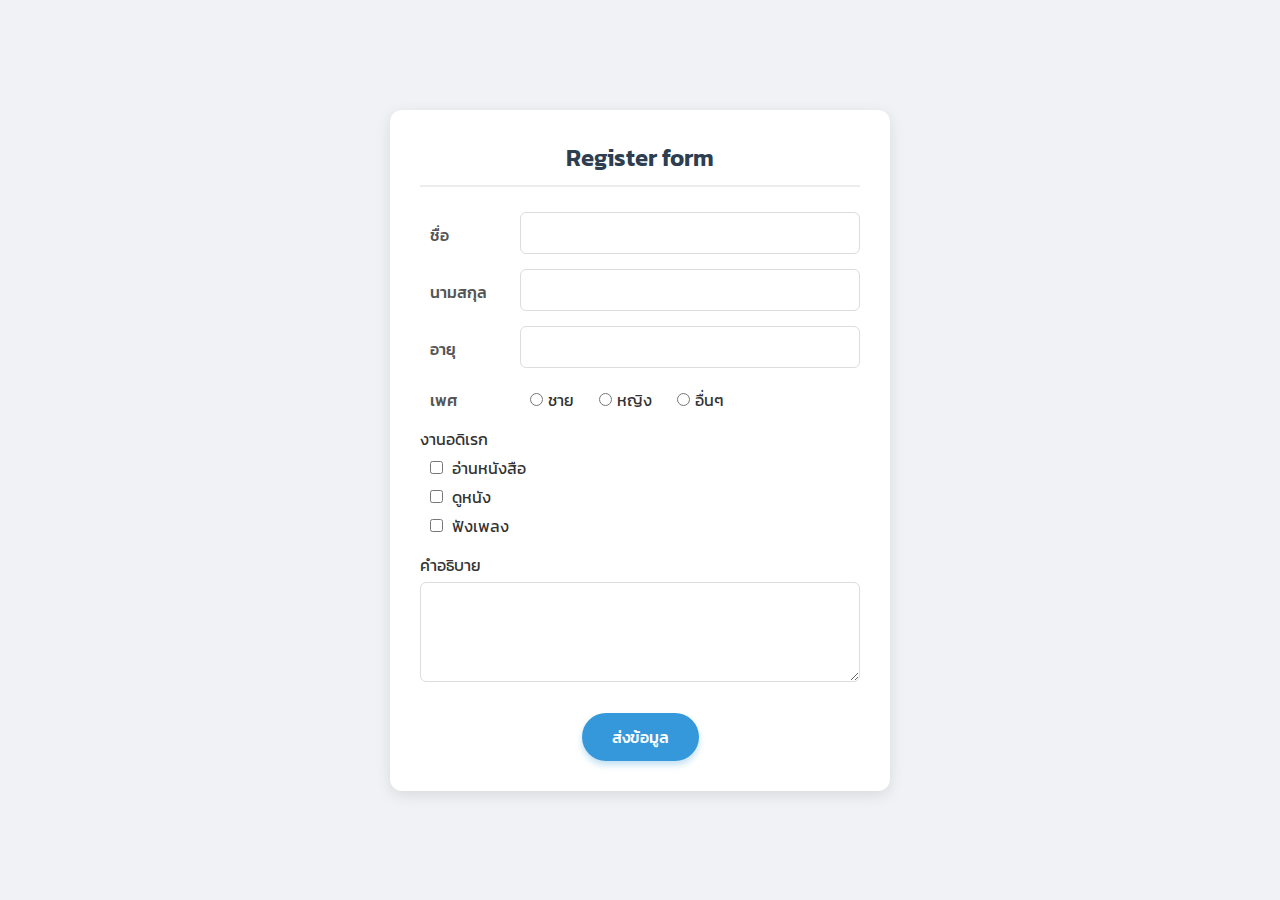
<file: Frontend/index.html>
<!DOCTYPE html>
<html lang="en">
<head>

    <meta charset="UTF-8">
    <meta name="viewport" content="width=device-width, initial-scale=1.0">
    <title>Document</title>
    <link rel="stylesheet" href="styles.css">

</head>
<body>
    <div class="container">
        <div class="header">
            Register form
        </div>
        <div class="flex form-input">
            <div class="header-form">ชื่อ</div>
            <input class="form" name="firstname" type="text">
        </div>
        <div class="flex form-input">
            <div class="header-form">นามสกุล</div>
            <input class="form" name="lastname" type="text">
        </div>
        <div class="flex form-input">
            <div class="header-form">อายุ</div> 
            <input class="form" name="age" type="number" min="0" max="100">
        </div>
        <div class="flex gender form-input">
            <div class="header-form">เพศ</div> 
            <div class="flex">
                <div>
                    <input name="gender" type="radio" value="ชาย"> ชาย
                </div>
                <div>
                    <input name="gender" type="radio" value="หญิง"> หญิง
                </div>
                <div>
                    <input name="gender" type="radio" value="อื่นๆ"> อื่นๆ
                </div>
            </div>
        </div>
        <div class="form-input">
            งานอดิเรก
            <div>
                <input name="interest" type="checkbox" value="อ่านหนังสือ"> อ่านหนังสือ
            </div>
            <div>
                <input name="interest" type="checkbox" value="ดูหนัง"> ดูหนัง
            </div>
            <div>
                <input name="interest" type="checkbox" value="ฟังเพลง"> ฟังเพลง
            </div>
        </div>
        <div class="form-input">
            คำอธิบาย
            <textarea name="description"></textarea>
        </div>
        <div class="center">
            <button onclick="submitData()" class="button">ส่งข้อมูล</button>
        </div>
    </div>
    <script src="index.js"></script>
</body>
</html>
</file>
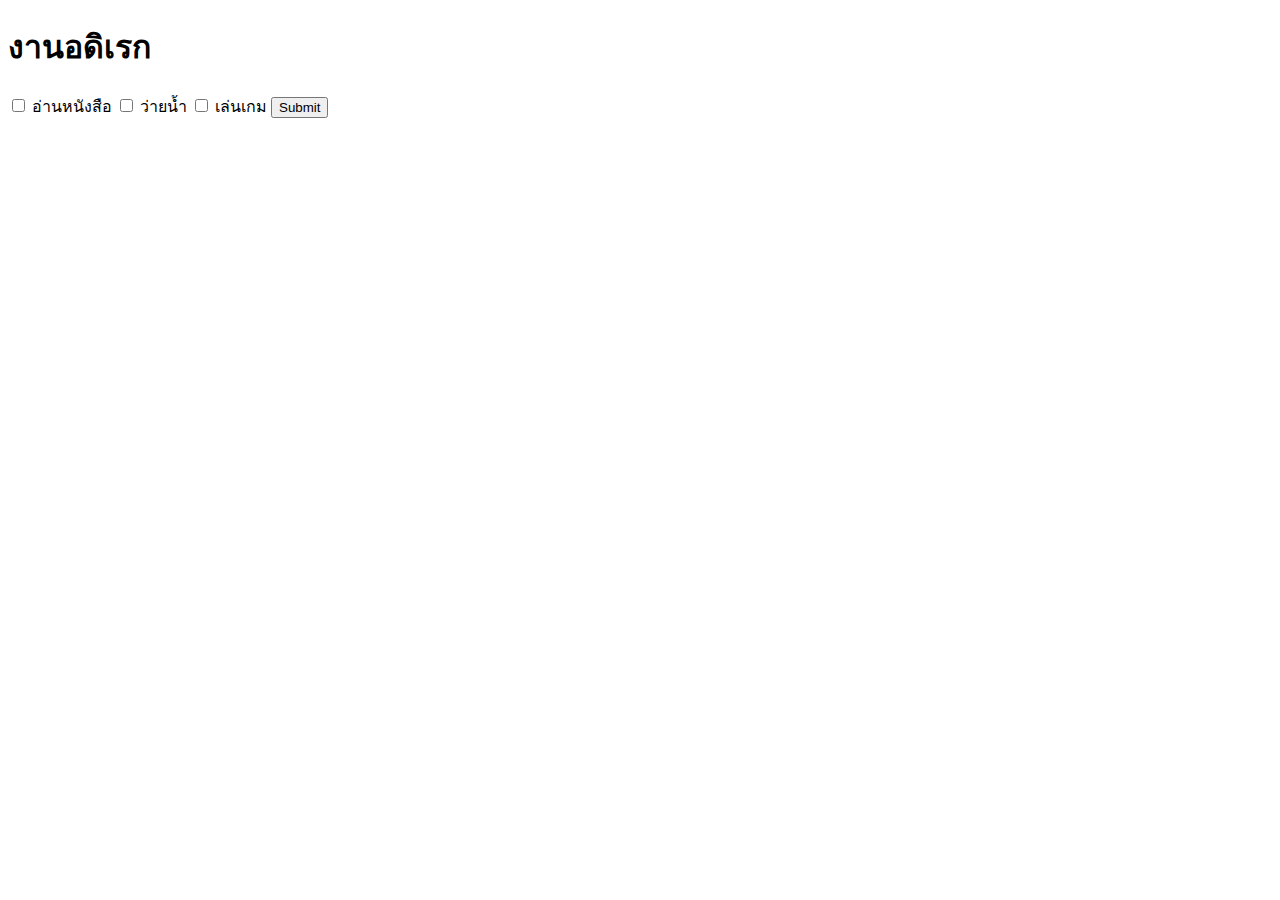
<file: JSDOM/index.html>
<!DOCTYPE html>
<html lang="en">
<head>
    <meta charset="UTF-8">
    <meta name="viewport" content="width=device-width, initial-scale=1.0">
    <title>Document</title>
</head> 
<!--// java events 
onclick
onchange
onkeyup
onkeydown
onkeypress
selectDom
onmouseover
onmousedown
onmouseup -->

<body>
  <!--  <ul>
        <li> อ่านหนังสือ </li>
        <li> ว่ายน้ำ </li>
        <li> เล่นเกม </li> -->
    <h1>งานอดิเรก</h1>
    <div id="content"></div> 
 <input type="checkbox" name="hobby" value="reading"> อ่านหนังสือ 
 <input type="checkbox" name="hobby" value="swimming" > ว่ายน้ำ
 <input type="checkbox" name="hobby" value="gaming" > เล่นเกม
 <button onclick="subitHobby()" > Submit   </button>
    <!--<div id="hi"> Hi<span style="display: none ;">A</span> </div> -->
 <!--   <div onmouseover="OverItem()" 
    onmouseup="UpItem()"
    onmousedown="DownItem()"
    > Cick</div> 
    
    <button onclick="userClicked()" > คลิก !!</button>
    <div onclick="divClicked()"> คลิก Div </div> -->
<!--งานอดิเรก
<input type= "checkbox" name="hobby" value="reading"> Reading
<input type= "checkbox" name="hobby" value="traveling"> Traveling
<input type= "checkbox" name="hobby" value="gaming"> Gaming -->
<!--<input type="radio" name="gender" value="male" onchange="changeGender()" checked = "true"> male
<input type="radio" name="gender" value="female" onchange="changeGender()"> Female  -->
<!--ชื่อ : <input type="text" name="fname" onkeydown="changeFname()"/> -->


   <script >
       function subitHobby() {
        // เลือก ไป checkbox ที่มี name เป็น hobby ทั้งหมด
        let hobbies = document.querySelectorAll('input[name="hobby"]') ;
        let contentHtml = '<ul>' ;
        // เอาค่าที่เลือก ออกมา
        for (let i = 0 ; i < hobbies.length ; i++) {
            if (hobbies[i].checked) {
                contentHtml += '<li>' + hobbies[i].value + '</li>' ;    
            }
        }
        // วนค่าที่เลือก มาแสดงในรูปแบบ ul li 
        contentHtml += '</ul>' ;
        // ใส่ Html ลงใน div id content
        let contentDiv = document.getElementById('content') ;
        contentDiv.innerHTML = contentHtml ;
        }
   /* let hiDom = document.getElementById("hi") ;
    hiDom.innerHTML= "Hi<b>B</b> " ;
    console.log(hiDom.textContent) ;
    console.log(hiDom.innerText) ;
    console.log(hiDom.innerHTML) ; */
   /*function OverItem() {
        console.log("Mouse over event detected") ;
    }
    function UpItem() {
        console.log("Mouse up event detected") ;
    }
    function DownItem() {
        console.log("Mouse down event detected") ;
    } */
    
    

    //onkeydown กดปุ่มคีย์บอร์ด
    //onkeyup ปล่อยปุ่มคีย์บอร์ด
    //onkeypress กดปุ่มคีย์บอร์ดค้างไว้
      /*function changeFname() {
        console.log("Key down evwnt detected") ;
        // เลือก input element 
        let inputElement = document.querySelector('input[name=fname]') ;
        // ตั้งค่า value
        console.log (inputElement.value) ;
    }
        let fnameInput = document.querySelector('input[name=fname]') ;
        console.log("First name changed : " + fnameInput.value) ;
       function userClicked() {
            console.log ("User clicked the button") ;
        }
        function divClicked() {
            console.log("User clicked the div")
        } 
        let checkboxInputs = document.querySelectorAll('input[name=hobby]');
        for (let i = 0; i <checkboxInputs.length ; i++) {
            console.log (checkboxInputs[i].value); 
   } 
        function changeGender(){
            // เลือก gender ทุก input ออกมา
            let genderInputs = document.querySelectAll('input[name="gender"]') ;


            // ใคร checked อยู่ = เพศโดนเลือกอยู่
            for (let i = 0 ; i < genderInputs.length; i++) {
                if (genderInputs[i].length); {
                    console.log("Gender selected : "+ genderInputs[i].value) ;
                }
            }
            console.log("Gender  changed") ; 
   } */     
    </script>
    
</body>
</html>
</file>
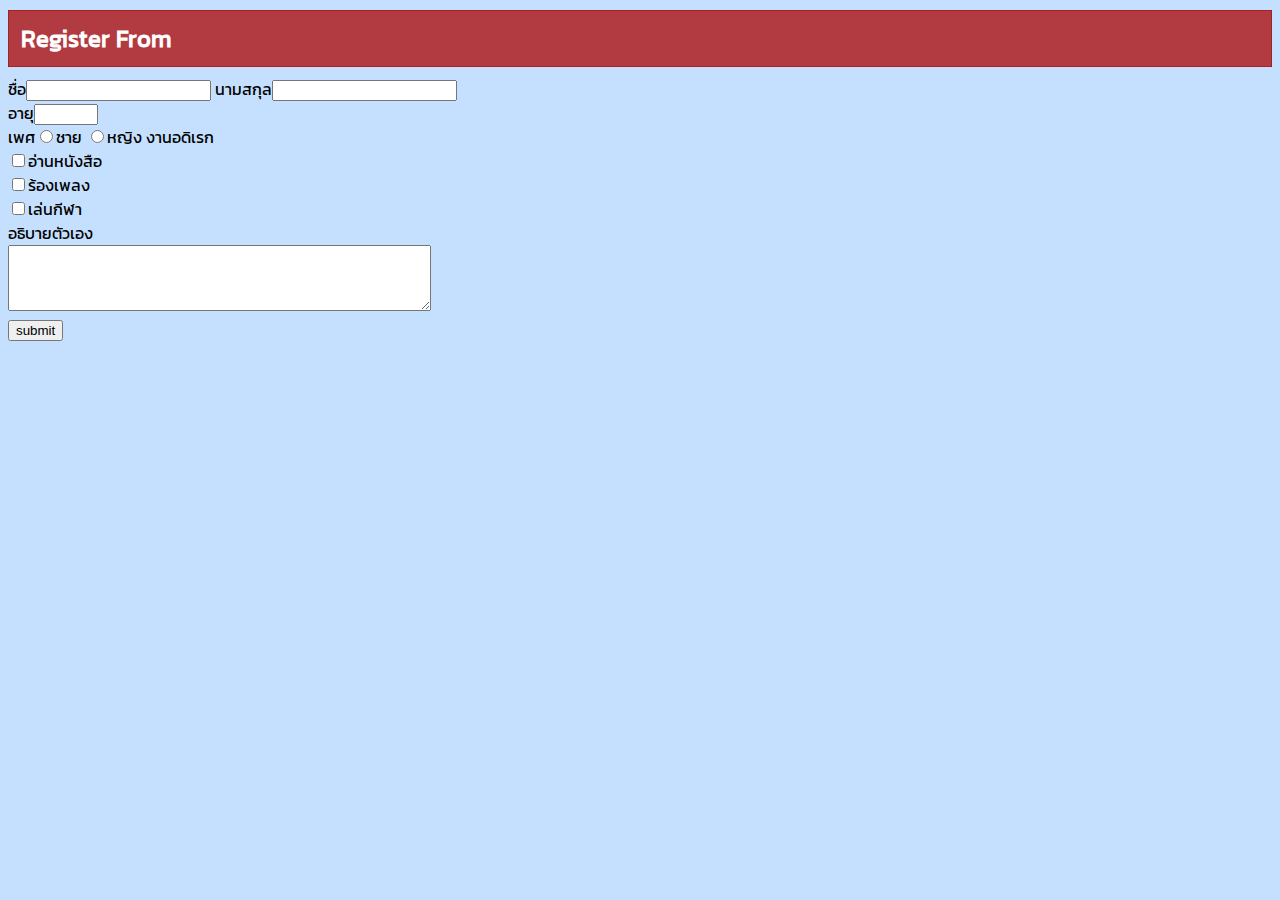
<file: test2.html>
<!DOCTYPE html>
<html lang="en">
<head>
<!--ส่วนที่ไม่แสดง-->
    <meta charset="UTF-8">
    <meta name="viewport" content="width=device-width, initial-scale=1.0">
    <title>Document</title>
    <style>
    /*แต่งใคร (id class DOM) 2.แต่งอะไร*/
    body{
        background-color: rgba(108, 177, 255, 0.397);
    }
    #Register {
        font-size: 24px;
        color: rgb(255, 255, 255);
        font-weight: 800;
        padding-top: 10px;
        padding-bottom: 10px;


        margin-top: 10px;
        margin-bottom: 10px;
        background-color: rgba(173, 20, 20, 0.808);
        border: 1px solid rgb(167, 32, 32);

        padding-left: 12px;
    }
    @font-face {


        font-family: 'Kanit';
        src: url('./Kanit/Kanit-Regular.ttf')format('truetype');
    }
    .Form {
        border: 2px solid red;
    }
    body {
    font-family:'Kanit',sans-serif;


    }
    </style>
</head>
<body>
    <!--ส่วนที่แสดงผลไปหน้า Browser-->
    

    <!--From-->
    <div id="Register"> Register From</div>
    ชื่อ<input class="From" type="text">
    นามสกุล<input class="From" type="text"> <br>
    อายุ<input type="number"min="0" max="150"> <br>
    เพศ<input type="radio" name="gender"value="male">ชาย
    <input type="radio" name="gender"value="female">หญิง

    
     งานอดิเรก <br>
    <input type="checkbox" name="hobby" value="reading">อ่านหนังสือ<br>
    <input type="checkbox" name="hobby" value="sing a song">ร้องเพลง<br>
    <input type="checkbox" name="hobby" value="sports">เล่นกีฬา<br>

     อธิบายตัวเอง <br>
    <textarea rows="4" cols="50"></textarea> <br>
    <input type="submit" value="submit">
</body>
</html>
</file>
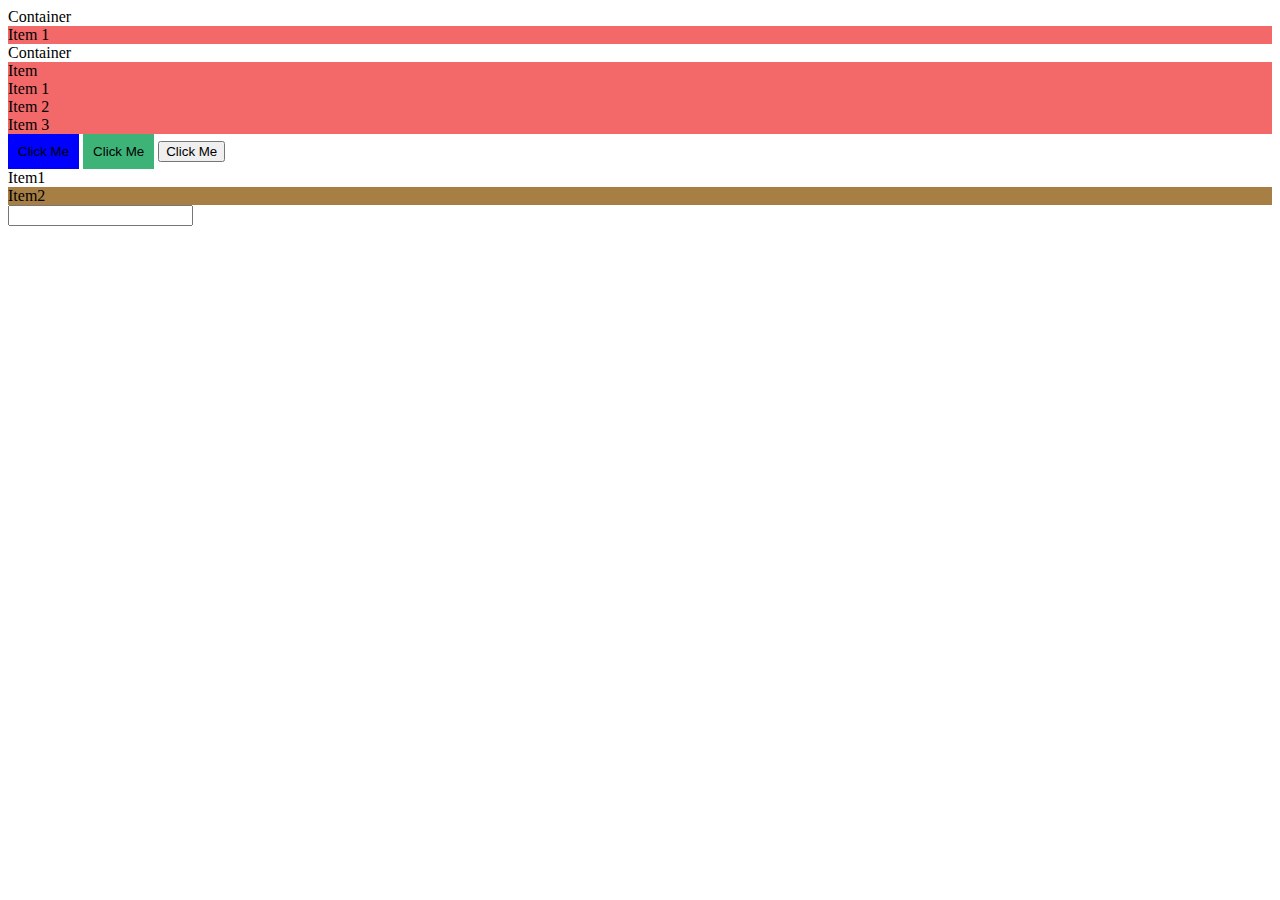
<file: test3.html>
<!DOCTYPE html>
<html lang="en">
<head>
    <meta charset="UTF-8">
    <meta name="viewport" content="width=device-width, initial-scale=1.0">
    <title>Document</title>
    <style>
        .container .item {
            background-color: rgb(243, 105, 105);
        
        }
        .main-container .item {
            background-color: aquamarine;
        }
        .button {
            background-color: blue;
            border: 0;
            padding: 10px;

        }
        .button.active {
            background-color: rgb(61, 179, 120);
        }
        .button.danger {
            background-color: brown;

        }
        .item1 + .item2 {
         background-color: rgb(167, 127, 68);

        }
        input [type = "text"] {
            border: 2px solid rgb(101, 101, 146) ;
            padding: 5px;
        }
    </style>
</head>
<body>
    <!-- 1. item  เป็นลูกค้าของ container-->
    <div class="container">
        Container
        <div class="item">
            Item 1
        </div>
        
        </div>
    </div>
     <!-- 2. item เป็นลูกค้าของ container แค่ชั้นเดียว-->
    <div class = "footer - container">
        Container
    <div class="item">
        Item 


    </div>
    <div class="item">
        Item 1

    </div>
    <div class="item" >
        Item 2
    </div>
    <div class="item" >
        Item 3
    </div>

    </div>
    <!-- 3. มี class ติดกัน-->
    <button class="button" > Click Me </button>
    <button class = "button active" >Click Me</button>
    <button class = "button-danger" >Click Me</button>
    <!-- 4. เหมือนกัน-->
     <div class="item1"> Item1 </div>
     <div class="item2"> Item2 </div>
     
     <!-- 5. attribute selector-->
      <input type = "text" name="firstname" >
      


</body>
</html>
</file>
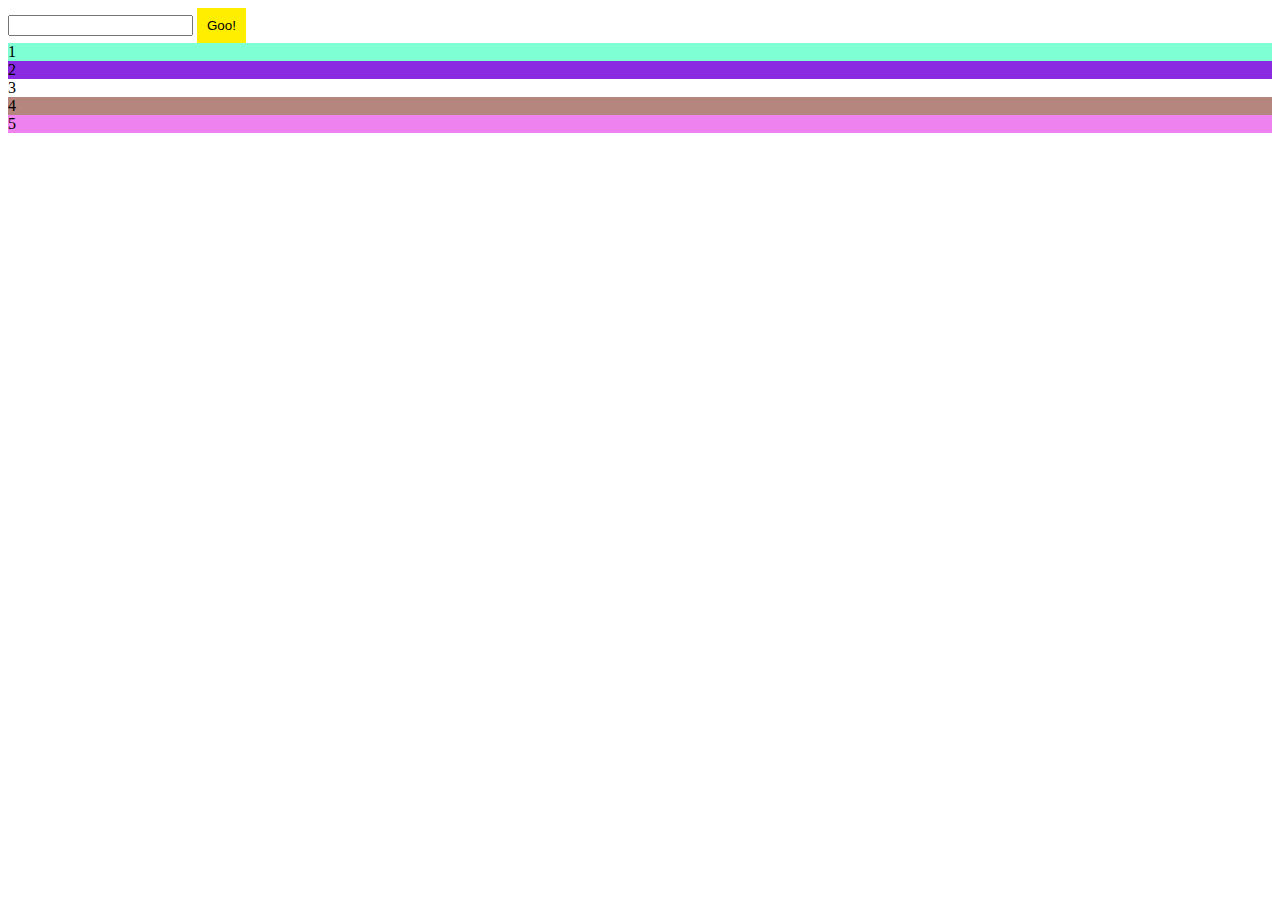
<file: test4.html>
<!DOCTYPE html>
<html lang="en">
<head>
    <meta charset="UTF-8">
    <meta name="viewport" content="width=device-width, initial-scale=1.0">
    <title>Document</title>
    <style>
        .button {
            background-color: #ffee00;
            border: 0;
            padding: 10px;
            

        }
        .button:hover {
            background-color: rgba(60, 165, 60, 0.856);
            
        }
        .button:active {
            background-color: red;
        }
        input:focus {
            background-color: rgb(33, 65, 65);
        }
        .container .item:first-child{
            background-color: aquamarine;

        }
        .container .item:last-child{
            background-color: violet;
        }
        .container .item:nth-child(2){
            background-color: blueviolet;
        }
        .container .item:nth-child(4){
            background-color: rgb(180, 134, 126);
        }
    

    </style>
</head>
<body>
    <!--:hover = วาง : active = คลิก : focus = โฟกัส -->
    <input type="text">
    <button class="button" >Goo!</button>

    <div class="container">
        <div class="item">1</div>
        <div class="item">2</div>
        <div class="item">3</div>
        <div class="item">4</div>
        <div class="item">5</div>
        
    </div>
    
</body>
</html>
</file>
<file: Frontend/styles.css>
/* นำเข้าฟอนต์ภาษาไทยสวยๆ จาก Google Fonts */
@import url('https://fonts.googleapis.com/css2?family=Kanit:wght@300;400;600&display=swap');

/* ตั้งค่าพื้นฐาน */
* {
    box-sizing: border-box;
    margin: 0;
    padding: 0;
}

body {
    font-family: 'Kanit', sans-serif;
    background-color: #f0f2f5; /* สีพื้นหลังโทนเทาอ่อน สบายตา */
    display: flex;
    justify-content: center;
    align-items: center;
    min-height: 100vh;
    color: #333;
}

/* กล่องคอนเทนเนอร์หลัก (Card Style) */
.container {
    background-color: #ffffff;
    width: 100%;
    max-width: 500px; /* จำกัดความกว้างไม่ให้ยืดเกินไป */
    padding: 30px;
    border-radius: 12px;
    box-shadow: 0 4px 15px rgba(0, 0, 0, 0.1); /* เงานุ่มๆ */
    margin: 20px;
}

/* ส่วนหัวข้อ */
.header {
    font-size: 24px;
    font-weight: 600;
    text-align: center;
    margin-bottom: 25px;
    color: #2c3e50;
    border-bottom: 2px solid #ececec;
    padding-bottom: 10px;
}

/* การจัดวางแบบ Flexbox */
.flex {
    display: flex;
    align-items: center;
    gap: 10px; /* ระยะห่างระหว่าง elements */
}

/* กลุ่ม Input แต่ละแถว */
.form-input {
    margin-bottom: 15px;
}

/* ป้ายกำกับหน้าช่องกรอก (Label) */
.header-form {
    font-weight: 500;
    min-width: 80px; /* กำหนดความกว้างขั้นต่ำให้ข้อความตรงกัน */
    color: #555;
}

/* ช่องกรอกข้อมูล (Input Text & Number) */
.form {
    width: 100%;
    padding: 10px 12px;
    border: 1px solid #ddd;
    border-radius: 6px;
    font-family: 'Kanit', sans-serif;
    transition: border-color 0.3s;
}

.form:focus {
    outline: none;
    border-color: #3498db; /* เปลี่ยนสีขอบเมื่อคลิก */
}

/* จัดการส่วนเพศ (Radio Buttons) */
.gender .flex div {
    display: flex;
    align-items: center;
    margin-right: 15px;
}

input[type="radio"], input[type="checkbox"] {
    margin-right: 5px;
    accent-color: #3498db; /* เปลี่ยนสีตัวเลือกเป็นสีฟ้า */
    cursor: pointer;
}

/* ส่วนงานอดิเรก และ คำอธิบาย */
.form-input > div {
    margin-top: 5px;
    margin-left: 10px;
}

/* พื้นที่ข้อความ (Textarea) */
textarea {
    width: 100%;
    height: 100px;
    padding: 10px;
    margin-top: 5px;
    border: 1px solid #ddd;
    border-radius: 6px;
    font-family: 'Kanit', sans-serif;
    resize: vertical; /* ย่อขยายได้แค่แนวตั้ง */
}

textarea:focus {
    outline: none;
    border-color: #3498db;
}

/* จัดปุ่มกึ่งกลาง */
.center {
    text-align: center;
    margin-top: 25px;
}

/* ปุ่มส่งข้อมูล */
.button {
    background-color: #3498db;
    color: white;
    border: none;
    padding: 12px 30px;
    font-size: 16px;
    font-family: 'Kanit', sans-serif;
    font-weight: 500;
    border-radius: 25px;
    cursor: pointer;
    transition: background-color 0.3s, transform 0.1s;
    box-shadow: 0 4px 6px rgba(52, 152, 219, 0.3);
}

.button:hover {
    background-color: #2980b9;
}

.button:active {
    transform: scale(0.98); /* เอฟเฟกต์กดปุ่มยุบลงเล็กน้อย */
}

/* Responsive: ปรับแต่งสำหรับมือถือ */
@media (max-width: 480px) {
    .flex.form-input {
        flex-direction: column;
        align-items: flex-start;
    }
    
    .header-form {
        margin-bottom: 5px;
    }
    
    .gender .flex {
        flex-wrap: wrap;
    }
}
</file>
